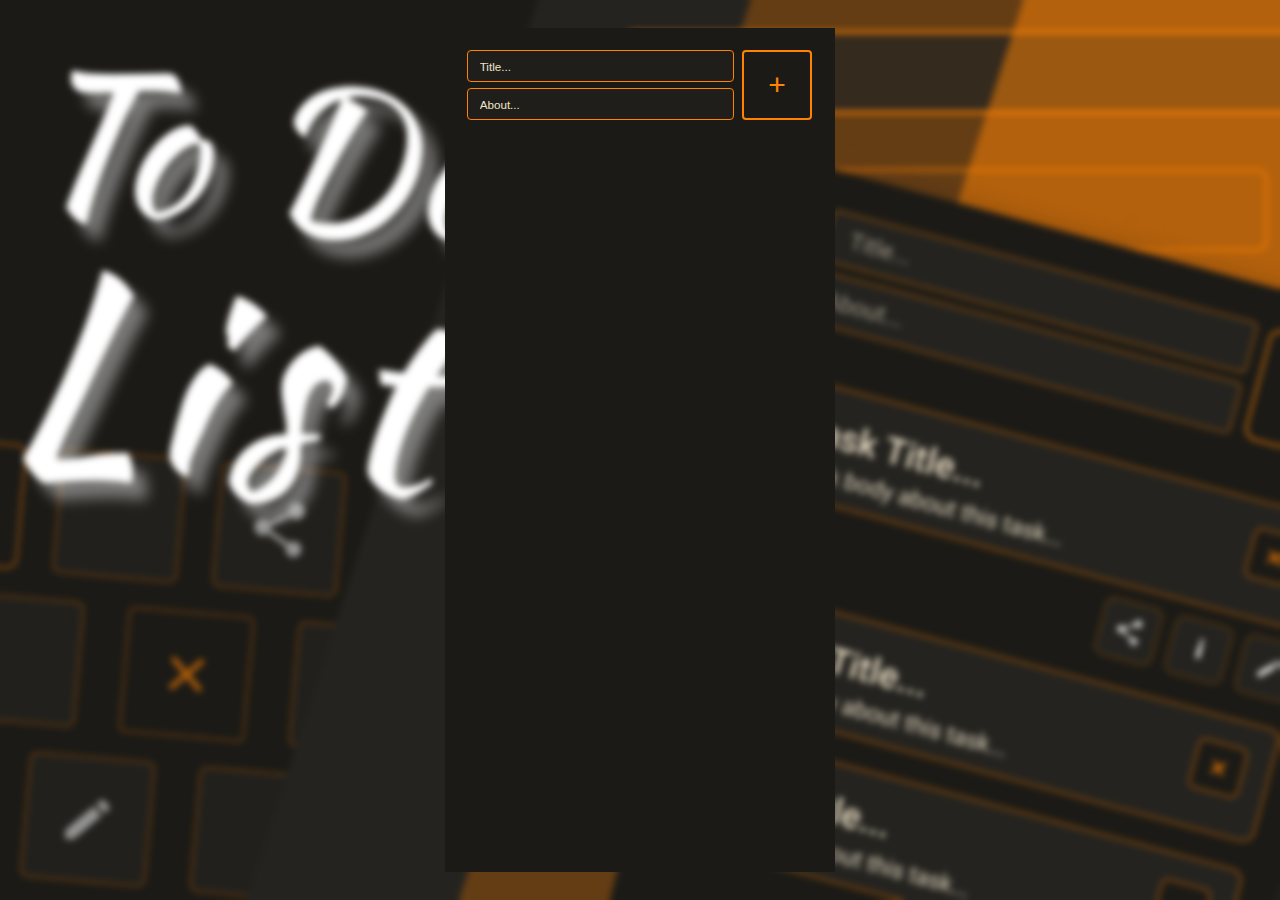
<file: index.html>
<!DOCTYPE html>
<html lang="en">
  <head>
    <meta charset="UTF-8" />
    <meta name="viewport" content="width=device-width, initial-scale=1.0" />
    <title>To Do List App</title>
    <meta
      name="description"
      content="A simple and clean to-do list web app to manage your daily tasks efficiently."
    />
    <meta name="author" content="mohamed oulahguine" />
    <meta
      name="keywords"
      content="to-do list, task manager, productivity, web app"
    />
    <!-- <link rel="icon" href="/public/favicon.ico" type="image/x-icon" /> -->
    <link
      rel="stylesheet"
      href="https://cdnjs.cloudflare.com/ajax/libs/font-awesome/6.5.0/css/all.min.css"
      crossorigin="anonymous"
    />
    <link rel="stylesheet" href="/src/css/style.css" />
  </head>

  <body>
    <div class="container_todoApp">
      <section class="todoApp">
        <form class="task-form" autocomplete="off">
          <div class="inputs">
            <input
              type="text"
              id="input_title"
              class="input_title"
              placeholder="Title..."
              required
            />
            <input
              type="text"
              id="input_about"
              class="input_about"
              placeholder="About..."
              required
            />
          </div>

          <button type="submit" class="btnAddTask" aria-label="Add Task">
            +
          </button>
        </form>

        <div class="listTasks">
          <p class="zeroTask">No tasks yet 🥲</p>
        </div>
      </section>
    </div>
    <script type="module" src="./src/js/main.js" defer></script>
  </body>
</html>
</file>
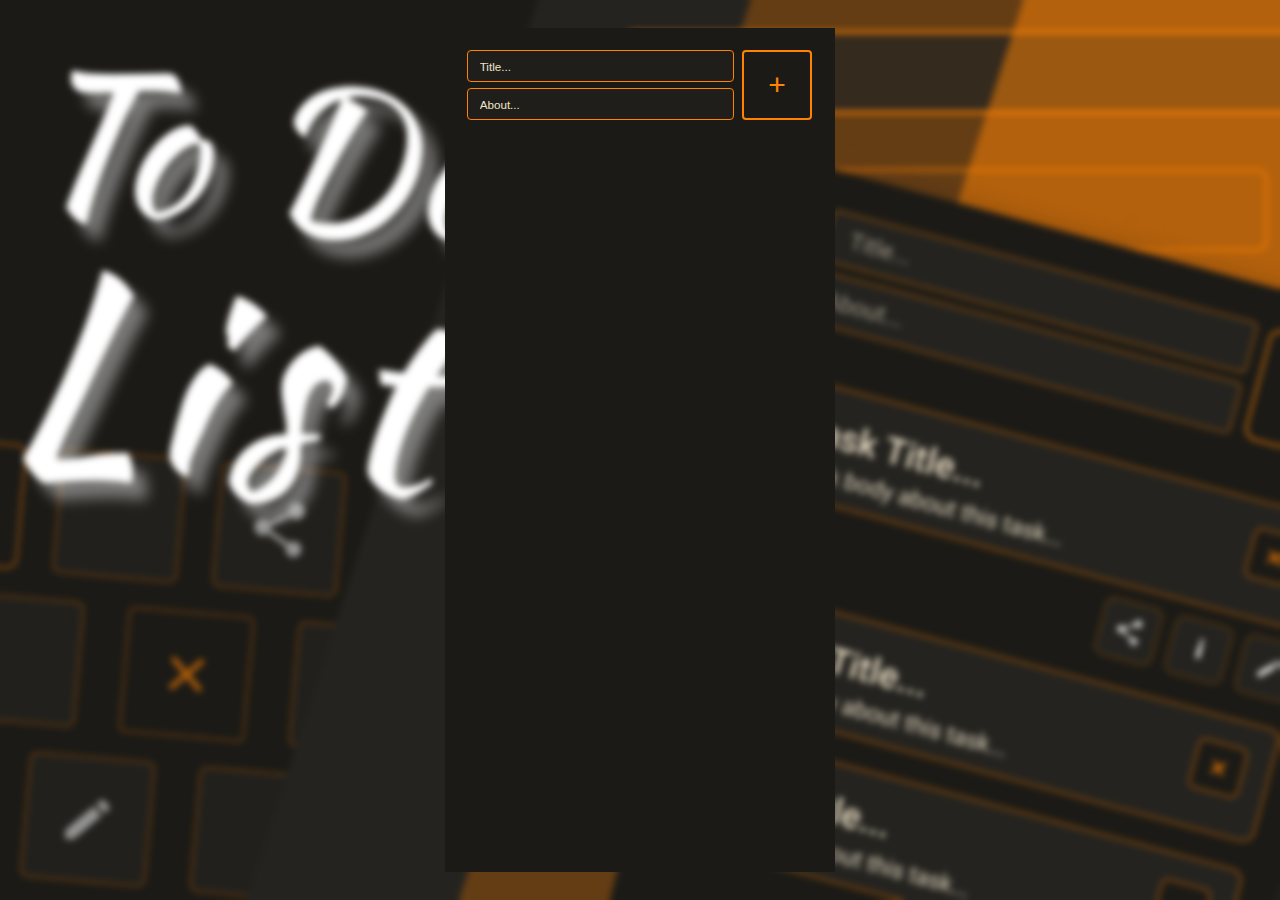
<file: src/index.html>
<!DOCTYPE html>
<html lang="en">
  <head>
    <meta charset="UTF-8" />
    <meta name="viewport" content="width=device-width, initial-scale=1.0" />
    <title>To Do List App</title>
    <meta
      name="description"
      content="A simple and clean to-do list web app to manage your daily tasks efficiently."
    />
    <meta name="author" content="mohamed oulahguine" />
    <meta
      name="keywords"
      content="to-do list, task manager, productivity, web app"
    />
    <!-- <link rel="icon" href="/public/favicon.ico" type="image/x-icon" /> -->
    <link
      rel="stylesheet"
      href="https://cdnjs.cloudflare.com/ajax/libs/font-awesome/6.5.0/css/all.min.css"
      crossorigin="anonymous"
    />
    <link rel="stylesheet" href="./css/style.css" />
  </head>

  <body>
    <div class="container_todoApp">
      <section class="todoApp">
        <form class="task-form" autocomplete="off">
          <div class="inputs">
            <input
              type="text"
              id="input_title"
              class="input_title"
              placeholder="Title..."
              required
            />
            <input
              type="text"
              id="input_about"
              class="input_about"
              placeholder="About..."
              required
            />
          </div>

          <button type="submit" class="btnAddTask" aria-label="Add Task">
            +
          </button>
        </form>

        <div class="listTasks">
          <p class="zeroTask">No tasks yet 🥲</p>
        </div>
      </section>
    </div>
    <script type="module" src="/src/js/main.js" defer></script>
  </body>
</html>
</file>
<file: src/css/style.css>
@font-face {
  font-family: "Gill Sans";
  src: url("/path/to/gill-sans.ttf") format("truetype");
}

body {
  font-family: "Gill Sans", "Gill Sans MT", Calibri, "Trebuchet MS", sans-serif;
  background-image: url(../../public/assets/images/cover-page.png);
  backdrop-filter: blur(3px);
  background-position: center;
  background-repeat: no-repeat;
  background-size: cover;
  height: 100vh;
  display: grid;
  place-content: center;
}

* {
  margin: 0;
  padding: 0;
  box-sizing: border-box;
}

:root {
  --darkblack-color: #1b1a17;
  --lightblack-color: #1f1e1b;
  --darkorange-color: #a35709;
  --lightorange-color: #ff8303;
  --whitetext-color: #f0e3ca;
}

.container_todoApp {
  background-color: var(--darkblack-color);
  height: clamp(500px, 100vh, 844px);
  width: 390px;
  padding: 22px;
  display: flex;
  flex-direction: column;
  align-items: center;
  position: relative;
}
@media (max-width: 767px) {
  .container_todoApp {
    height: 100vmax;
    width: 100%;
  }
}

.container_todoApp form {
  height: 70px;
  display: flex;
  gap: 8px;
  margin-bottom: 32px;
}

.container_todoApp form .inputs {
  display: flex;
  flex-direction: column;
  gap: 6px;
  width: 267px;
  height: inherit;
}

.container_todoApp form .inputs input {
  width: inherit;
  height: 32px;
  border: var(--lightorange-color) 1px solid;
  background-color: var(--lightblack-color);
  outline: none;
  border-radius: 4px;
  padding-left: 0.875em;
  color: var(--whitetext-color);
  font-weight: 100;
}

.container_todoApp form .inputs input::placeholder {
  color: var(--whitetext-color);
  font-size: 0.875em;
  font-weight: 500;
  margin-left: 0.875em;
}

.container_todoApp form button.btnAddTask {
  width: 70px;
  height: inherit;
  background-color: transparent;
  border-radius: 4px;
  border: var(--lightorange-color) solid 2px;
  font-size: 30px;
  font-weight: 100;
  color: var(--lightorange-color);
  cursor: pointer;
}

.container_todoApp .todoApp {
  position: relative;
  width: 100%;
}

.container_todoApp .todoApp .listTasks > p {
  position: absolute;
  top: 145px;
  text-align: center;
  width: 100%;
  color: var(--whitetext-color);
  font-family: inter;
  font-size: 1.5em;
  font-weight: 400;
  &::before,
  &::after {
    content: "";
    background-color: var(--lightorange-color);
    width: 100px;
    height: 3px;
    top: -10px;
    left: 120px;
    position: absolute;
    border-radius: 5px;
  }
  &::after {
    top: 40px;
  }
}

/* ======================= */

.listTasks .task {
  display: flex;
  flex-direction: column;
  align-items: end;
  transition: 0.3s all ease-in-out;
  position: relative;
}

.listTasks .task .options {
  max-height: 0;
  opacity: 0;
  overflow: hidden;
  transition: all 0.3s ease;
}

.listTasks .task .options.active {
  max-height: 100px;
  opacity: 1;
}

.listTasks .task .container {
  transition: 0.3s all ease-in-out;
  background-color: var(--lightblack-color);
  border: solid var(--darkorange-color) 2px;
  border-radius: 8px;
  width: 345px;
  min-height: 72px;
  display: flex;
  justify-content: space-between;
  align-items: center;
  padding: 1rem;
  transition: all 0.3s ease-in-out;
  margin-bottom: 5px;
  margin-top: 15px;
}

.listTasks .task .container .content {
  width: 250px;
}

.listTasks .task .container .content h1,
.listTasks .task .container .content p {
  font-family: system-ui, -apple-system, BlinkMacSystemFont, "Segoe UI", Roboto,
    Oxygen, Ubuntu, Cantarell, "Open Sans", "Helvetica Neue", sans-serif;
  font-size: 1.375em;
  color: var(--whitetext-color);
  word-wrap: break-word;
  overflow-wrap: break-word;
  white-space: normal;
}

.listTasks .task .container .content p {
  width: 265px;
  font-size: 0.875em;
  font-weight: 400;
}
.listTasks .task .container .removeTaskBtn {
  width: 32px;
  height: 32px;
  background-color: var(--darkblack-color);
  border: solid var(--darkorange-color) 1px;
  border-radius: 5px;
  color: var(--lightorange-color);
  cursor: pointer;
  transition: all 0.3s ease-in-out;
  &:hover {
    background-color: var(--lightblack-colord);
    color: var(--darkorange-color);
    box-shadow: 0px 0px 5px 1px var(--lightorange-color);
  }
}

.listTasks .task .editTask,
.listTasks .task .shareTask {
  width: 36px;
  height: 36px;
  background-color: var(--lightblack-color);
  border: solid 1px var(--darkorange-color);
  color: var(--whitetext-color);
  border-radius: 6px;
  margin-left: 6px;
  font-size: 0.8em;
  transition: all 0.3s ease-in-out;
  cursor: pointer;
  &:hover {
    background-color: var(--lightblack-colord);
    color: var(--darkorange-color);
    box-shadow: 0px 0px 5px 1px var(--lightorange-color);
  }
}

.container_todoApp .co_alert {
  position: absolute;
  width: 100%;
  height: 100%;
  top: 0;
  left: 0;
  background-color: #1b1a179d;
  display: grid;
  place-items: center;
}

.container_todoApp .co_alert .alert {
  width: 281px;
  height: 143px;
  background-color: var(--lightblack-color);
  border-top: solid var(--darkorange-color) 4px;
  display: grid;
  place-items: center;
}

.container_todoApp .co_alert .alert p {
  color: var(--whitetext-color);
  font-size: 1.125em;
  font-weight: 400;
}

.container_todoApp .co_alert .alert > div button {
  width: 64px;
  height: 24px;
  background-color: var(--lightblack-color);
  border: var(--darkorange-color) solid 1px;
  color: var(--whitetext-color);
  border-radius: 4px;
  margin-left: 5px;
  font-size: 0.625em;
  font-weight: 100;
  cursor: pointer;
}
</file>
